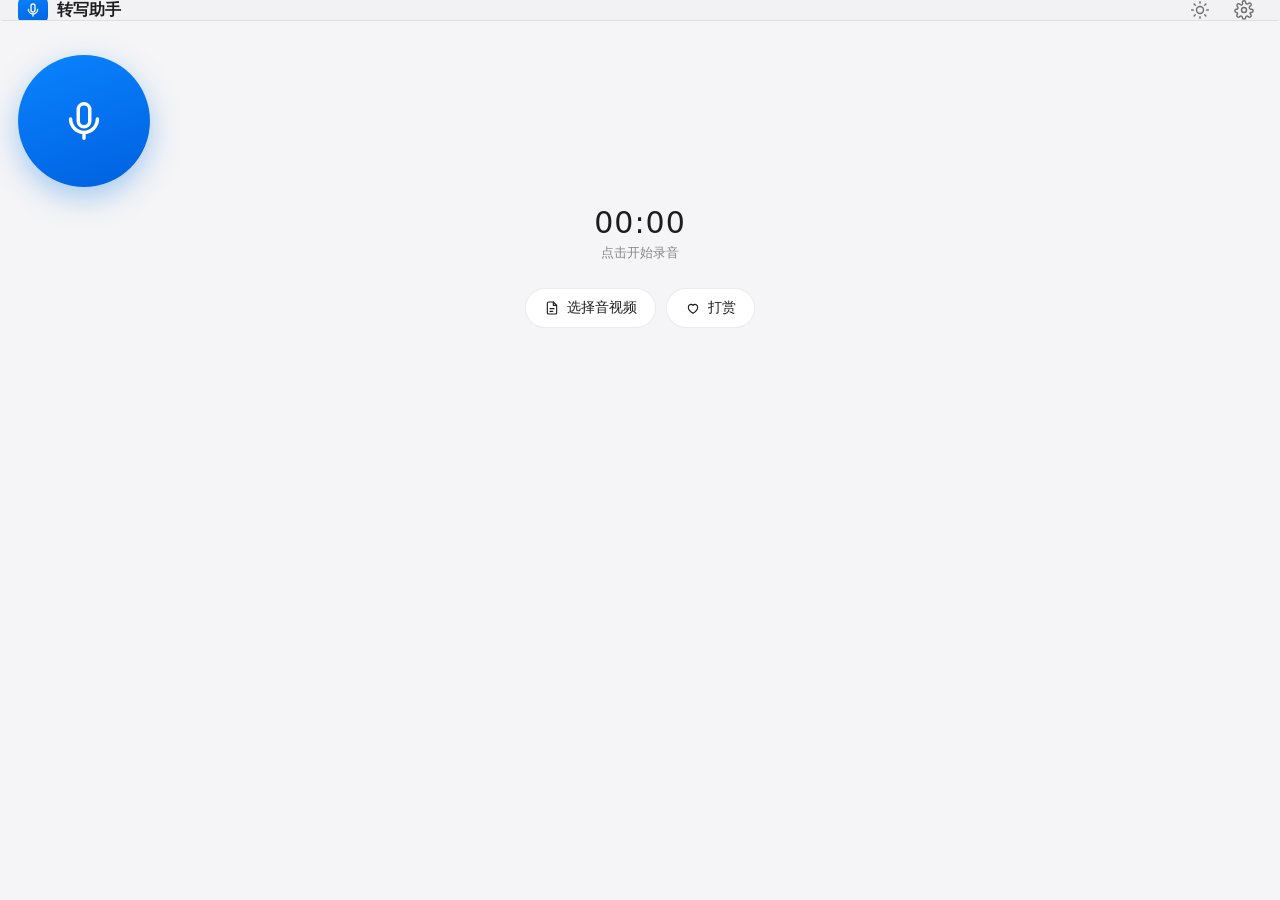
<file: mobile/index.html>
<!DOCTYPE html>
<html lang="zh-CN" data-theme="system">
<head>
<meta charset="UTF-8">
<meta name="viewport" content="width=device-width, initial-scale=1.0, viewport-fit=cover, user-scalable=no">
<meta name="apple-mobile-web-app-capable" content="yes">
<meta name="apple-mobile-web-app-status-bar-style" content="default">
<meta name="apple-mobile-web-app-title" content="转写助手">
<meta name="theme-color" content="#f5f5f7">
<title>转写助手</title>
<link rel="manifest" href="manifest.webmanifest">
<link rel="apple-touch-icon" href="icon-192.png">
<link rel="stylesheet" href="style.css">
</head>
<body>

<svg class="sprite" aria-hidden="true">
  <symbol id="i-mic" viewBox="0 0 24 24"><path d="M12 3a3 3 0 0 1 3 3v6a3 3 0 0 1-6 0V6a3 3 0 0 1 3-3Z"/><path d="M5 11a7 7 0 0 0 14 0M12 18v3"/></symbol>
  <symbol id="i-stop" viewBox="0 0 24 24"><rect x="7" y="7" width="10" height="10" rx="2.5"/></symbol>
  <symbol id="i-file" viewBox="0 0 24 24"><path d="M14 3H7a2 2 0 0 0-2 2v14a2 2 0 0 0 2 2h10a2 2 0 0 0 2-2V8Z"/><path d="M14 3v5h5M9 13h6M9 17h4"/></symbol>
  <symbol id="i-gear" viewBox="0 0 24 24"><circle cx="12" cy="12" r="3"/><path d="M19.4 15a1.7 1.7 0 0 0 .3 1.9l.1.1a2 2 0 1 1-2.8 2.8l-.1-.1a1.7 1.7 0 0 0-2.9 1.2 2 2 0 1 1-4 0 1.7 1.7 0 0 0-2.9-1.2l-.1.1a2 2 0 1 1-2.8-2.8l.1-.1A1.7 1.7 0 0 0 3 15a2 2 0 1 1 0-4 1.7 1.7 0 0 0 1.4-2.9l-.1-.1a2 2 0 1 1 2.8-2.8l.1.1A1.7 1.7 0 0 0 10 3a2 2 0 1 1 4 0 1.7 1.7 0 0 0 2.9 1.4l.1-.1a2 2 0 1 1 2.8 2.8l-.1.1A1.7 1.7 0 0 0 21 11a2 2 0 1 1 0 4Z"/></symbol>
  <symbol id="i-sun" viewBox="0 0 24 24"><circle cx="12" cy="12" r="4.2"/><path d="M12 2v2M12 20v2M2 12h2M20 12h2M4.9 4.9l1.4 1.4M17.7 17.7l1.4 1.4M19.1 4.9l-1.4 1.4M6.3 17.7l-1.4 1.4"/></symbol>
  <symbol id="i-moon" viewBox="0 0 24 24"><path d="M20 14.5A8.5 8.5 0 0 1 9.5 4a8.5 8.5 0 1 0 10.5 10.5Z"/></symbol>
  <symbol id="i-copy" viewBox="0 0 24 24"><rect x="9" y="9" width="11" height="11" rx="2"/><path d="M5 15V5a2 2 0 0 1 2-2h10"/></symbol>
  <symbol id="i-download" viewBox="0 0 24 24"><path d="M12 4v10M8 11l4 4 4-4"/><path d="M4 17v2a1 1 0 0 0 1 1h14a1 1 0 0 0 1-1v-2"/></symbol>
  <symbol id="i-share" viewBox="0 0 24 24"><path d="M12 15V4M8 8l4-4 4 4"/><path d="M5 13v6a1 1 0 0 0 1 1h12a1 1 0 0 0 1-1v-6"/></symbol>
  <symbol id="i-x" viewBox="0 0 24 24"><path d="M6 6l12 12M18 6 6 18"/></symbol>
  <symbol id="i-heart" viewBox="0 0 24 24"><path d="M12 20s-7-4.6-7-9.3A4 4 0 0 1 12 8a4 4 0 0 1 7 2.7C19 15.4 12 20 12 20Z"/></symbol>
  <symbol id="i-spark" viewBox="0 0 24 24"><path d="M12 3l1.8 4.7L18.5 9.5 13.8 11.3 12 16l-1.8-4.7L5.5 9.5l4.7-1.8Z"/><path d="M18 15l.8 2.2L21 18l-2.2.8L18 21l-.8-2.2L15 18l2.2-.8Z"/></symbol>
</svg>

<header class="bar">
  <div class="brand">
    <div class="logo"><svg><use href="#i-mic"/></svg></div>
    <span>转写助手</span>
  </div>
  <div class="bar-actions">
    <button class="round" id="themeBtn" aria-label="主题"><svg><use href="#i-sun"/></svg></button>
    <button class="round" id="settingBtn" aria-label="设置"><svg><use href="#i-gear"/></svg></button>
  </div>
</header>

<main>
  <section class="hero" id="hero">
    <button class="rec-btn" id="recBtn" aria-label="开始录音">
      <svg class="rec-icon"><use href="#i-mic"/></svg>
      <span class="rec-ring"></span>
    </button>
    <div class="rec-time" id="recTime">00:00</div>
    <div class="rec-hint" id="recHint">点击开始录音</div>

    <div class="alt-actions">
      <button class="pill" id="fileBtn"><svg><use href="#i-file"/></svg><span>选择音视频</span></button>
      <button class="pill" id="donateBtn"><svg><use href="#i-heart"/></svg><span>打赏</span></button>
    </div>
    <input type="file" id="fileInput" hidden accept="audio/*,video/*">
  </section>

  <section class="panel hidden" id="workPanel">
    <div class="panel-head">
      <span id="workName">处理中…</span>
      <span class="muted" id="workPct"></span>
    </div>
    <div class="bar"><div class="bar-fill" id="workBar" style="width:0%"></div></div>
    <div class="work-actions">
      <button class="link" id="cancelBtn">取消</button>
    </div>
  </section>

  <section class="result hidden" id="resultPanel">
    <div class="result-head">
      <div>
        <div class="result-title" id="resultTitle">转写结果</div>
        <div class="muted" id="resultMeta"></div>
      </div>
      <button class="round small" id="closeResult" aria-label="关闭"><svg><use href="#i-x"/></svg></button>
    </div>
    <textarea id="resultText" class="result-text" spellcheck="false"></textarea>
    <div class="result-actions">
      <button class="pill" id="copyBtn"><svg><use href="#i-copy"/></svg><span>复制</span></button>
      <button class="pill" id="saveBtn"><svg><use href="#i-download"/></svg><span>保存</span></button>
      <button class="pill" id="shareBtn" hidden><svg><use href="#i-share"/></svg><span>分享</span></button>
      <button class="pill accent" id="aiBtn"><svg><use href="#i-spark"/></svg><span>AI 整理</span></button>
    </div>
  </section>
</main>

<!-- 设置抽屉 -->
<div class="sheet-mask hidden" id="sheetMask"></div>
<div class="sheet hidden" id="sheet">
  <div class="sheet-head">
    <span>设置</span>
    <button class="round small" id="sheetClose"><svg><use href="#i-x"/></svg></button>
  </div>
  <div class="sheet-body">
    <div class="group">
      <div class="group-title">语音识别</div>
      <label class="field">
        <span>服务商</span>
        <select id="asrProvider">
          <option value="siliconflow">硅基流动 SiliconFlow</option>
          <option value="openai">OpenAI</option>
          <option value="custom">自定义（OpenAI 兼容）</option>
        </select>
      </label>
      <label class="field">
        <span>接口地址</span>
        <input id="asrBase" placeholder="https://api.siliconflow.cn/v1" autocomplete="off">
      </label>
      <label class="field">
        <span>API Key</span>
        <input id="asrKey" type="password" placeholder="sk-…" autocomplete="off">
      </label>
      <label class="field">
        <span>模型</span>
        <input id="asrModel" placeholder="FunAudioLLM/SenseVoiceSmall" autocomplete="off">
      </label>
      <label class="field">
        <span>语言</span>
        <select id="asrLang">
          <option value="zh">中文</option>
          <option value="en">英文</option>
          <option value="ja">日文</option>
          <option value="auto">自动</option>
        </select>
      </label>
    </div>

    <div class="group">
      <div class="group-title">AI 整理（可选）</div>
      <label class="field">
        <span>地址</span>
        <input id="llmBase" placeholder="https://api.deepseek.com/v1" autocomplete="off">
      </label>
      <label class="field">
        <span>Key</span>
        <input id="llmKey" type="password" placeholder="sk-…" autocomplete="off">
      </label>
      <label class="field">
        <span>模型</span>
        <input id="llmModel" placeholder="deepseek-chat" autocomplete="off">
      </label>
      <div class="switch-row">
        <div>
          <div>智能校对</div>
          <div class="muted small">修正错别字、补标点</div>
        </div>
        <label class="switch"><input type="checkbox" id="optProof"><span></span></label>
      </div>
      <div class="switch-row">
        <div>
          <div>生成总结</div>
          <div class="muted small">摘要、要点、行动项</div>
        </div>
        <label class="switch"><input type="checkbox" id="optSummary"><span></span></label>
      </div>
    </div>

    <button class="save-btn" id="saveSetting">保存设置</button>
    <p class="foot">所有 Key 只保存在本机浏览器，不会上传到任何服务器。<br>录音与识别直接调用你选择的 API 服务。</p>
  </div>
</div>

<!-- 打赏 -->
<div class="modal hidden" id="donateModal">
  <div class="modal-box">
    <div class="modal-head">
      <span>支持一下</span>
      <button class="round small" id="donateClose"><svg><use href="#i-x"/></svg></button>
    </div>
    <p class="donate-sub">如果它帮你省下了时间，一杯咖啡就是支持。</p>
    <div class="qr-wrap"><img src="donate.png" alt="赞赏码"></div>
    <p class="donate-foot">感谢你的支持 ♥</p>
  </div>
</div>

<div class="toast" id="toast"></div>

<script src="app.js"></script>
</body>
</html>
</file>
<file: mobile/style.css>
/* 转写助手 · 手机端 */

:root {
  --bg: #f5f5f7;
  --card: #ffffff;
  --card-2: #f2f2f5;
  --text: #1d1d1f;
  --text-2: #6e6e73;
  --text-3: #86868b;
  --line: rgba(0, 0, 0, .08);
  --accent: #0071e3;
  --accent-weak: rgba(0, 113, 227, .1);
  --red: #ff3b30;
  --green: #34c759;
  --ease: cubic-bezier(.32, .72, 0, 1);
}

html[data-theme="dark"] {
  --bg: #000;
  --card: #1c1c1e;
  --card-2: #2c2c2e;
  --text: #f5f5f7;
  --text-2: #a1a1a6;
  --text-3: #8e8e93;
  --line: rgba(255, 255, 255, .1);
  --accent: #0a84ff;
  --accent-weak: rgba(10, 132, 255, .16);
}

@media (prefers-color-scheme: dark) {
  html[data-theme="system"] {
    --bg: #000;
    --card: #1c1c1e;
    --card-2: #2c2c2e;
    --text: #f5f5f7;
    --text-2: #a1a1a6;
    --text-3: #8e8e93;
    --line: rgba(255, 255, 255, .1);
    --accent: #0a84ff;
    --accent-weak: rgba(10, 132, 255, .16);
  }
}

* { box-sizing: border-box; -webkit-tap-highlight-color: transparent; }

body {
  margin: 0;
  min-height: 100vh;
  background: var(--bg);
  color: var(--text);
  font-family: -apple-system, BlinkMacSystemFont, "SF Pro SC", "PingFang SC",
    "Microsoft YaHei UI", system-ui, sans-serif;
  font-size: 15px;
  -webkit-font-smoothing: antialiased;
  padding-bottom: env(safe-area-inset-bottom);
  transition: background .3s var(--ease), color .3s var(--ease);
}

.sprite { display: none; }
svg { width: 20px; height: 20px; fill: none; stroke: currentColor;
      stroke-width: 1.7; stroke-linecap: round; stroke-linejoin: round; }

/* 顶栏 */
.bar {
  position: sticky; top: 0; z-index: 10;
  display: flex; align-items: center; justify-content: space-between;
  padding: calc(10px + env(safe-area-inset-top)) 18px 10px;
  background: color-mix(in srgb, var(--bg) 76%, transparent);
  backdrop-filter: saturate(180%) blur(18px);
  -webkit-backdrop-filter: saturate(180%) blur(18px);
  border-bottom: 1px solid var(--line);
}
.brand { display: flex; align-items: center; gap: 9px; font-weight: 600; font-size: 16px; }
.logo {
  width: 30px; height: 30px; border-radius: 9px;
  display: grid; place-items: center; color: #fff;
  background: linear-gradient(160deg, #0a84ff, #0060df);
}
.logo svg { width: 16px; height: 16px; stroke-width: 2; }
.bar-actions { display: flex; gap: 8px; }

.round {
  appearance: none; border: 0; cursor: pointer;
  width: 36px; height: 36px; border-radius: 50%;
  display: grid; place-items: center;
  background: var(--card-2); color: var(--text-2);
  transition: transform .12s var(--ease), background .18s var(--ease);
}
.round:active { transform: scale(.92); }
.round.small { width: 30px; height: 30px; }
.round.small svg { width: 16px; height: 16px; }

main { padding: 26px 18px 40px; }

/* 录音区 */
.hero { text-align: center; padding-top: 8px; }

.rec-btn {
  position: relative;
  appearance: none; border: 0; cursor: pointer;
  width: 132px; height: 132px; border-radius: 50%;
  background: linear-gradient(160deg, #0a84ff, #0060df);
  color: #fff;
  display: grid; place-items: center;
  box-shadow: 0 10px 30px rgba(0, 113, 227, .34);
  transition: transform .18s var(--ease), box-shadow .18s var(--ease);
}
.rec-btn:active { transform: scale(.95); }
.rec-btn svg { width: 46px; height: 46px; stroke-width: 1.8; }
.rec-btn.recording {
  background: linear-gradient(160deg, #ff453a, #d70015);
  box-shadow: 0 10px 30px rgba(255, 59, 48, .34);
}
.rec-btn.recording .rec-icon { display: none; }
.rec-ring {
  position: absolute; inset: -8px; border-radius: 50%;
  border: 2px solid transparent;
  pointer-events: none;
}
.rec-btn.recording .rec-ring {
  border-color: rgba(255, 59, 48, .5);
  animation: pulse 1.6s ease-out infinite;
}
@keyframes pulse {
  0% { transform: scale(.95); opacity: .9; }
  100% { transform: scale(1.35); opacity: 0; }
}
.rec-btn.recording::after {
  content: ""; width: 34px; height: 34px; border-radius: 9px;
  background: #fff; position: absolute;
}

.rec-time {
  margin-top: 18px; font-size: 30px; font-weight: 300;
  font-variant-numeric: tabular-nums; letter-spacing: 1px;
}
.rec-hint { color: var(--text-3); font-size: 13px; margin-top: 4px; }

.alt-actions { display: flex; justify-content: center; gap: 10px; margin-top: 26px; }

.pill {
  appearance: none; cursor: pointer;
  display: inline-flex; align-items: center; gap: 7px;
  padding: 10px 18px; border-radius: 999px;
  border: 1px solid var(--line);
  background: var(--card); color: var(--text);
  font: inherit; font-size: 14px;
  transition: transform .12s var(--ease), background .18s var(--ease);
}
.pill svg { width: 16px; height: 16px; }
.pill:active { transform: scale(.96); }
.pill.accent {
  background: var(--accent); color: #fff; border-color: transparent;
  box-shadow: 0 3px 12px rgba(0, 113, 227, .3);
}
.pill:disabled { opacity: .5; }

/* 处理中 */
.panel {
  margin-top: 26px; padding: 16px;
  background: var(--card); border: 1px solid var(--line);
  border-radius: 16px; box-shadow: 0 6px 20px rgba(0, 0, 0, .05);
}
.panel-head {
  display: flex; justify-content: space-between; align-items: center;
  font-size: 14px; margin-bottom: 12px;
}
.bar { height: 6px; border-radius: 3px; background: var(--card-2); overflow: hidden; }
.bar-fill {
  height: 100%; border-radius: 3px;
  background: linear-gradient(90deg, var(--accent), #64b5ff);
  transition: width .3s var(--ease);
}
.work-actions { display: flex; justify-content: flex-end; margin-top: 10px; }
.link {
  appearance: none; border: 0; background: none; cursor: pointer;
  color: var(--accent); font: inherit; font-size: 14px; padding: 4px 6px;
}

/* 结果 */
.result {
  margin-top: 22px; padding: 16px;
  background: var(--card); border: 1px solid var(--line);
  border-radius: 16px; box-shadow: 0 6px 20px rgba(0, 0, 0, .05);
}
.result-head { display: flex; justify-content: space-between; align-items: flex-start; }
.result-title { font-size: 15px; font-weight: 600; }
.muted { color: var(--text-3); font-size: 12px; }
.muted.small { font-size: 11.5px; }

.result-text {
  width: 100%; min-height: 220px; margin-top: 12px;
  border: 0; outline: none; resize: vertical;
  background: var(--card-2); color: var(--text);
  border-radius: 12px; padding: 12px;
  font: inherit; font-size: 14px; line-height: 1.7;
}
.result-actions { display: flex; gap: 8px; flex-wrap: wrap; margin-top: 12px; }
.result-actions .pill { padding: 8px 14px; font-size: 13px; }

/* 设置抽屉 */
.sheet-mask {
  position: fixed; inset: 0; z-index: 30;
  background: rgba(0, 0, 0, .38);
  backdrop-filter: blur(3px);
  animation: fade .2s var(--ease);
}
.sheet {
  position: fixed; left: 0; right: 0; bottom: 0; z-index: 31;
  max-height: 88vh; overflow-y: auto;
  background: var(--card);
  border-radius: 22px 22px 0 0;
  padding: 8px 18px calc(26px + env(safe-area-inset-bottom));
  box-shadow: 0 -10px 40px rgba(0, 0, 0, .2);
  animation: slide .28s var(--ease);
}
@keyframes slide { from { transform: translateY(100%); } to { transform: none; } }
@keyframes fade { from { opacity: 0; } to { opacity: 1; } }

.sheet-head {
  display: flex; justify-content: space-between; align-items: center;
  padding: 10px 0 14px; font-size: 16px; font-weight: 600;
}
.sheet-body { display: flex; flex-direction: column; gap: 22px; }

.group-title { font-size: 12px; color: var(--text-3); margin-bottom: 8px; letter-spacing: .3px; }
.field {
  display: flex; align-items: center; gap: 12px;
  padding: 10px 0; border-bottom: 1px solid var(--line);
}
.field span { flex: none; width: 82px; color: var(--text-2); font-size: 14px; }
.field input, .field select {
  flex: 1; min-width: 0;
  font: inherit; font-size: 14px;
  background: var(--card-2); color: var(--text);
  border: 1px solid var(--line); border-radius: 10px;
  padding: 9px 11px;
}
.field input:focus, .field select:focus {
  outline: none; border-color: var(--accent);
  box-shadow: 0 0 0 3px var(--accent-weak);
}

.switch-row {
  display: flex; justify-content: space-between; align-items: center;
  padding: 12px 0; border-bottom: 1px solid var(--line); font-size: 14px;
}

.switch { position: relative; flex: none; width: 46px; height: 28px; }
.switch input { opacity: 0; width: 0; height: 0; position: absolute; }
.switch span {
  position: absolute; inset: 0; cursor: pointer;
  background: var(--card-2); border: 1px solid var(--line);
  border-radius: 999px;
  transition: background .22s var(--ease);
}
.switch span::after {
  content: ""; position: absolute; top: 2px; left: 2px;
  width: 22px; height: 22px; border-radius: 50%;
  background: #fff; box-shadow: 0 1px 3px rgba(0, 0, 0, .25);
  transition: transform .22s var(--ease);
}
.switch input:checked + span { background: var(--accent); border-color: transparent; }
.switch input:checked + span::after { transform: translateX(18px); }

.save-btn {
  appearance: none; border: 0; cursor: pointer;
  width: 100%; padding: 14px; border-radius: 13px;
  background: var(--accent); color: #fff;
  font: inherit; font-size: 15px; font-weight: 500;
  box-shadow: 0 4px 14px rgba(0, 113, 227, .3);
  transition: transform .12s var(--ease);
}
.save-btn:active { transform: scale(.98); }

.foot { font-size: 11.5px; color: var(--text-3); text-align: center; line-height: 1.7; margin: 0; }

/* 打赏 */
.modal {
  position: fixed; inset: 0; z-index: 40;
  display: grid; place-items: center;
  background: rgba(0, 0, 0, .42);
  backdrop-filter: blur(5px);
  padding: 20px;
  animation: fade .2s var(--ease);
}
.modal-box {
  width: min(340px, 100%);
  background: var(--card); border-radius: 20px;
  padding: 8px 20px 22px;
  box-shadow: 0 20px 50px rgba(0, 0, 0, .3);
  animation: pop .26s var(--ease);
}
@keyframes pop { from { transform: scale(.95); opacity: 0; } to { transform: none; opacity: 1; } }
.modal-head { display: flex; justify-content: space-between; align-items: center; padding: 10px 0 6px; font-weight: 600; }
.donate-sub { text-align: center; font-size: 13px; color: var(--text-2); margin: 4px 0 16px; }
.qr-wrap {
  width: 200px; height: 200px; margin: 0 auto;
  border-radius: 14px; overflow: hidden;
  border: 1px solid var(--line);
  background: #fff;
}
.qr-wrap img { width: 100%; height: 100%; object-fit: contain; }
.donate-foot { text-align: center; font-size: 12px; color: var(--text-3); margin: 14px 0 0; }

/* 提示 */
.toast {
  position: fixed; left: 50%; bottom: calc(28px + env(safe-area-inset-bottom));
  transform: translate(-50%, 14px);
  padding: 11px 18px; border-radius: 12px;
  background: rgba(28, 28, 30, .94); color: #fff;
  font-size: 13.5px; max-width: 86vw; text-align: center;
  opacity: 0; pointer-events: none;
  transition: opacity .24s var(--ease), transform .24s var(--ease);
  z-index: 50;
}
.toast.show { opacity: 1; transform: translate(-50%, 0); }

.hidden { display: none !important; }
</file>
